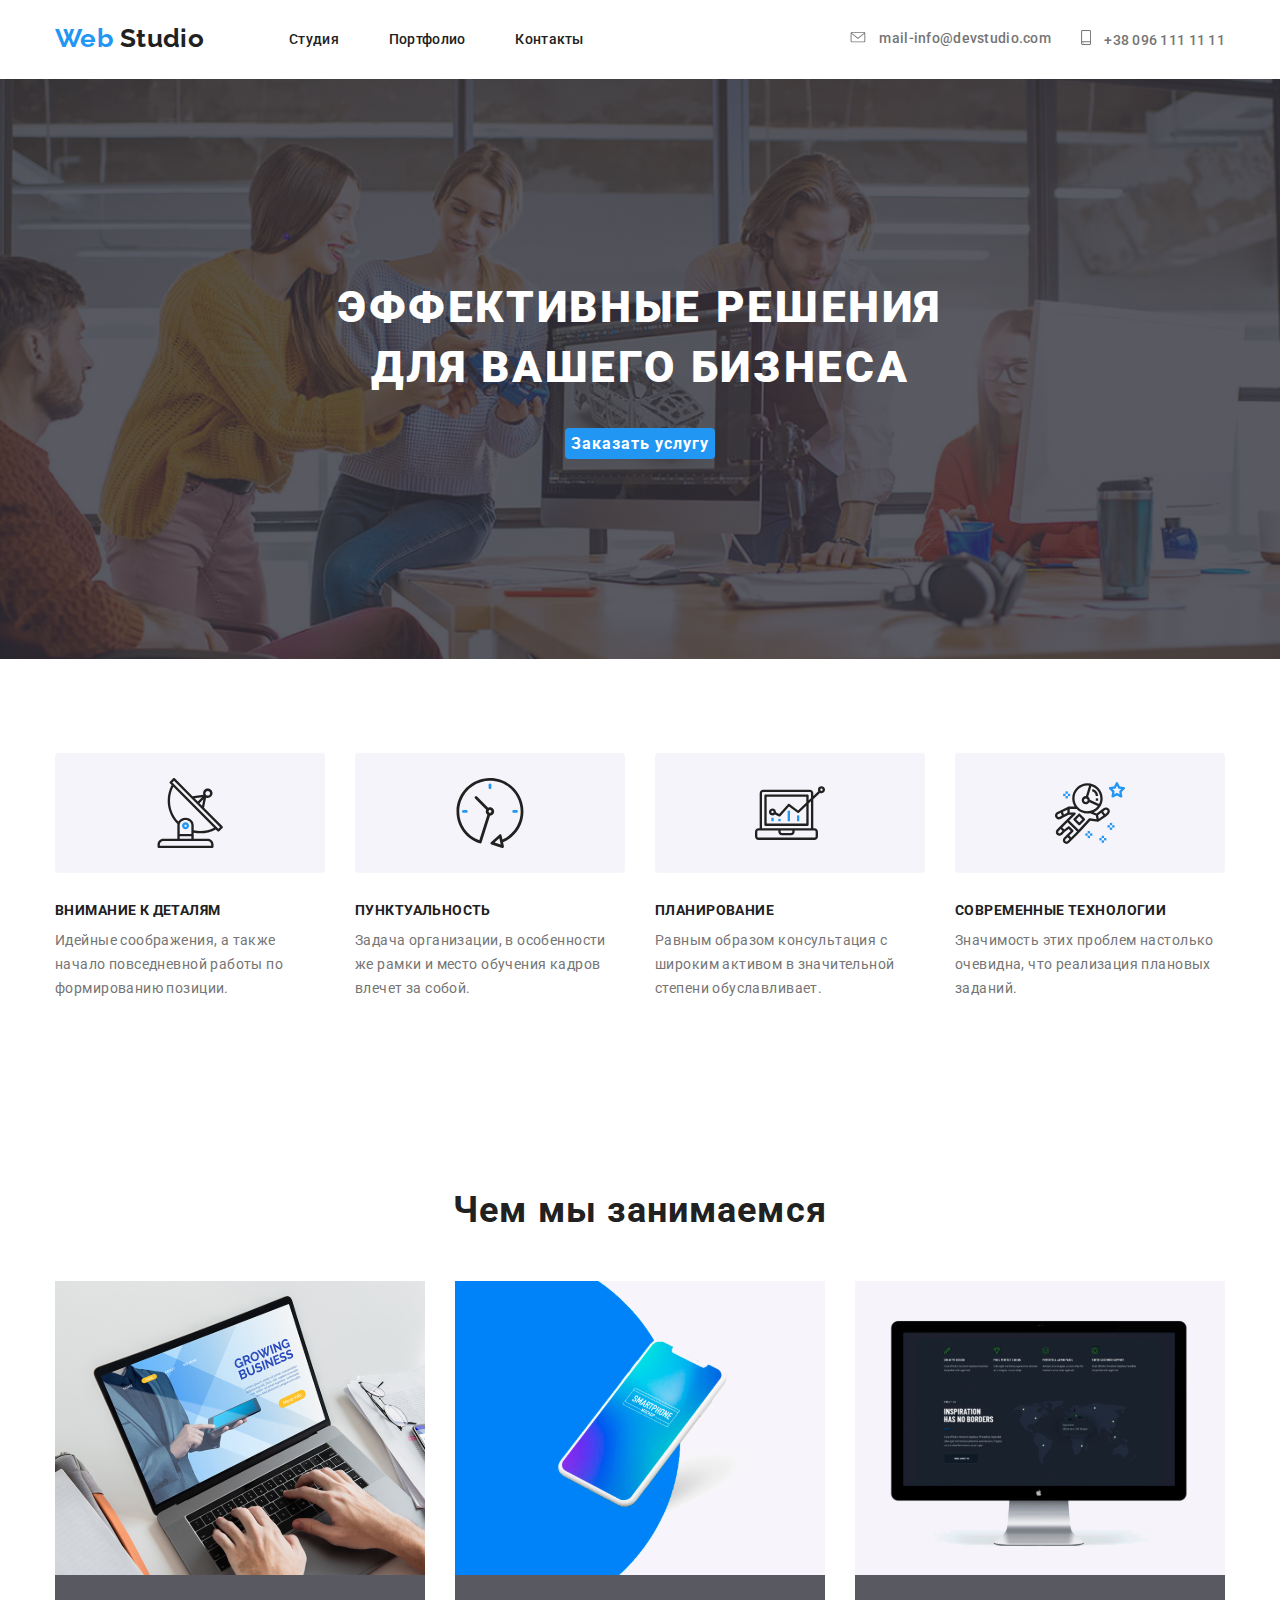
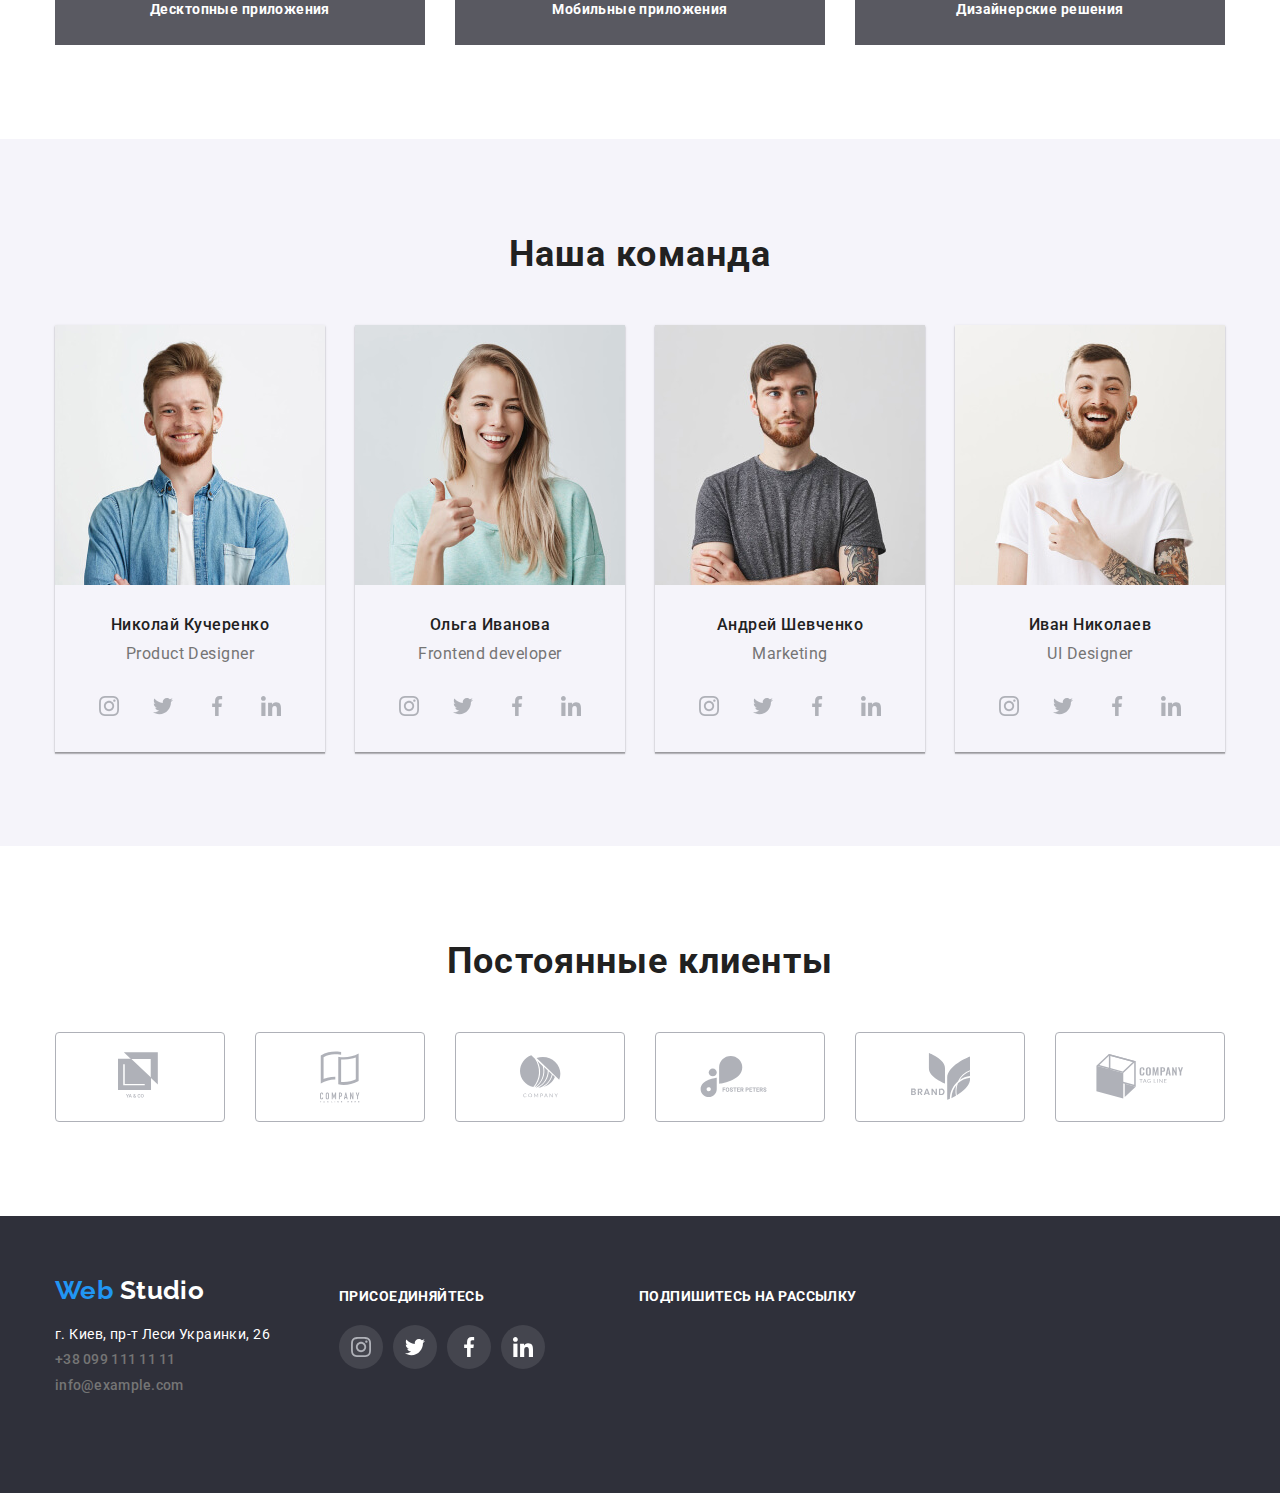
<file: index.html>
<!DOCTYPE html>
<html lang="ru">
  <head>
    <meta charset="UTF-8" />
    <meta name="viewport" content="width=device-width, initial-scale=1.0" />
    <title>homework4</title>
    <link
      href="https://fonts.googleapis.com/css2?family=Raleway:wght@700&family=Roboto:wght@400;500;700;900&display=swap"
      rel="stylesheet"
    />
    <link rel="stylesheet" href="./css/normalize.css" />
    <link rel="stylesheet" href="./css/styles.css" />
  </head>

  <body>
    <!-- shapka -->
    <!-- navigation -->
    <header class="header container">
      <nav class="nav">
        <a class="logo-header" href="./index.html" lang="en"
          ><span class="list-item-web">Web</span> Studio</a
        >
        <ul class="list-nav list">
          <li class="list-nav-item">
            <a class="list-nav-item-link" href="">Студия</a>
          </li>
          <li class="list-nav-item">
            <a href="./portfolio.html" class="list-nav-item-link">Портфолио</a>
          </li>
          <li class="list-nav-item">
            <a href="" class="list-nav-item-link">Контакты</a>
          </li>
        </ul>
        <!-- contacts -->
        <address class="adress">
          <ul class="list-adress list">
            <li class="list-adress-item">
              <a class="list-adress-item-link" href="mailto:info@devstudio.com"
                ><svg class="link-svg">
                  <use
                    href="./pictures/sprite.svg#icon-envelopehoverheader"
                  ></use>
                </svg>
                mail-info@devstudio.com</a
              >
            </li>
            <li class="list-adress-item">
              <a class="list-adress-item-link" href="tel:+380961111111"
                ><svg class="link-svg phone">
                  <use
                    href="./pictures/sprite.svg#icon-smartphone-header"
                  ></use>
                </svg>
                +38 096 111 11 11</a
              >
            </li>
          </ul>
        </address>
      </nav>
    </header>
    <main>
      <!-- hero -->
      <section class="hero">
        <div class="container">
          <h1 class="hero-title">
            Эффективные решения<br />
            для вашего бизнеса
          </h1>
          <button type="button" class="btn-service">Заказать услугу</button>
        </div>
      </section>
      <!-- about us -->
      <section class="about-us section">
        <div class="container">
          <h2 hidden>о нас</h2>
          <ul class="list-about-us list">
            <li class="list-about-us-item">
              <div class="list-about-us-img">
                <svg class="list-about-us-img-ikon">
                  <use href="./pictures/sprite.svg#icon-attention"></use>
                </svg>
              </div>
              <h3 class="about-us-title">Внимание к деталям</h3>
              <p>
                Идейные соображения, а также начало повседневной работы по
                формированию позиции.
              </p>
            </li>
            <li class="list-about-us-item">
              <div class="list-about-us-img">
                <svg class="list-about-us-img-ikon">
                  <use href="./pictures/sprite.svg#icon-punctuality"></use>
                </svg>
              </div>
              <h3 class="about-us-title">Пунктуальность</h3>
              <p>
                Задача организации, в особенности же рамки и место обучения
                кадров влечет за собой.
              </p>
            </li>
            <li class="list-about-us-item">
              <div class="list-about-us-img">
                <svg class="list-about-us-img-ikon">
                  <use href="./pictures/sprite.svg#icon-planing"></use>
                </svg>
              </div>
              <h3 class="about-us-title">Планирование</h3>
              <p>
                Равным образом консультация с широким активом в значительной
                степени обуславливает.
              </p>
            </li>
            <li class="list-about-us-item">
              <div class="list-about-us-img">
                <svg class="list-about-us-img-ikon">
                  <use href="./pictures/sprite.svg#icon-nrw-technology"></use>
                </svg>
              </div>
              <h3 class="about-us-title">Современные технологии</h3>
              <p>
                Значимость этих проблем настолько очевидна, что реализация
                плановых заданий.
              </p>
            </li>
          </ul>
        </div>
      </section>
      <!-- what we do -->
      <section class="what-we-do section">
        <div class="container">
          <h2 class="main-head-style">
            Чем мы занимаемся
          </h2>
          <ul class="what-we-do-list list">
            <li class="what-we-do-list-item">
              <img
                src="./pictures/imgwhat-we-do1.svg"
                alt="декстопные приложения"
              />
              <h3 class="what-we-do-secondary-title">Десктопные приложения</h3>
            </li>
            <li class="what-we-do-list-item">
              <img
                src="./pictures/what-we-do2.svg"
                alt="мобильные приложения"
              />
              <h3 class="what-we-do-secondary-title">Мобильные приложения</h3>
            </li>
            <li class="what-we-do-list-item">
              <img
                src="./pictures/what-we-do3.svg"
                alt="дизайнерские решения"
              />
              <h3 class="what-we-do-secondary-title">Дизайнерские решения</h3>
            </li>
          </ul>
        </div>
      </section>
      <!-- our team -->
      <section class="our-team section">
        <div class="container">
          <h2 class="main-head-style">Наша команда</h2>
          <ul class="our-team-list list">
            <li class="our-team-list-item">
              <img
                src="./pictures/николай-кучеренко.jpg"
                alt="николай кучеренко"
              />
              <h3 class="our-team-secondary-title">Николай Кучеренко</h3>
              <p lang="en">Product Designer</p>
              <ul class="our-team-list-ikon list">
                <li class="our-team-list-ikon-item">
                  <a
                    class="our-team-list-ikon-item-link"
                    href="https://instagram.com"
                  >
                    <svg class="our-team-list-ikon-item-link-svg">
                      <use href="./pictures/sprite.svg#icon-insta"></use>
                    </svg>
                  </a>
                </li>
                <li class="our-team-list-ikon-item">
                  <a
                    class="our-team-list-ikon-item-link"
                    href="https://twitter.com"
                  >
                    <svg class="our-team-list-ikon-item-link-svg">
                      <use href="./pictures/sprite.svg#icon-twitter-1"></use>
                    </svg>
                  </a>
                </li>
                <li class="our-team-list-ikon-item">
                  <a
                    class="our-team-list-ikon-item-link"
                    href="https://facebook.com"
                  >
                    <svg class="our-team-list-ikon-item-link-svg">
                      <use href="./pictures/sprite.svg#icon-facebook-1"></use>
                    </svg>
                  </a>
                </li>
                <li class="our-team-list-ikon-item">
                  <a
                    class="our-team-list-ikon-item-link"
                    href="https://linkedin.com"
                  >
                    <svg class="our-team-list-ikon-item-link-svg">
                      <use href="./pictures/sprite.svg#icon-social-IN"></use>
                    </svg>
                  </a>
                </li>
              </ul>
            </li>
            <li class="our-team-list-item">
              <img src="./pictures/ольга-иванова.jpg" alt="Ольга Иванова" />
              <h3 class="our-team-secondary-title">Ольга Иванова</h3>
              <p lang="en">Frontend developer</p>
              <ul class="our-team-list-ikon list">
                <li class="our-team-list-ikon-item">
                  <a
                    class="our-team-list-ikon-item-link"
                    href="https://instagram.com"
                  >
                    <svg class="our-team-list-ikon-item-link-svg">
                      <use href="./pictures/sprite.svg#icon-insta"></use>
                    </svg>
                  </a>
                </li>
                <li class="our-team-list-ikon-item">
                  <a
                    class="our-team-list-ikon-item-link"
                    href="https://twitter.com"
                  >
                    <svg class="our-team-list-ikon-item-link-svg">
                      <use href="./pictures/sprite.svg#icon-twitter-1"></use>
                    </svg>
                  </a>
                </li>
                <li class="our-team-list-ikon-item">
                  <a
                    class="our-team-list-ikon-item-link"
                    href="https://facebook.com"
                  >
                    <svg class="our-team-list-ikon-item-link-svg">
                      <use href="./pictures/sprite.svg#icon-facebook-1"></use>
                    </svg>
                  </a>
                </li>
                <li class="our-team-list-ikon-item">
                  <a
                    class="our-team-list-ikon-item-link"
                    href="https://linkedin.com"
                  >
                    <svg class="our-team-list-ikon-item-link-svg">
                      <use href="./pictures/sprite.svg#icon-social-IN"></use>
                    </svg>
                  </a>
                </li>
              </ul>
            </li>
            <li class="our-team-list-item">
              <img src="./pictures/андрей-шевченко.jpg" alt="андрей шевченко" />
              <h3 class="our-team-secondary-title">Aндрей Шевченко</h3>
              <p lang="en">Marketing</p>
              <ul class="our-team-list-ikon list">
                <li class="our-team-list-ikon-item">
                  <a
                    class="our-team-list-ikon-item-link"
                    href="https://instagram.com"
                  >
                    <svg class="our-team-list-ikon-item-link-svg">
                      <use href="./pictures/sprite.svg#icon-insta"></use>
                    </svg>
                  </a>
                </li>
                <li class="our-team-list-ikon-item">
                  <a
                    class="our-team-list-ikon-item-link"
                    href="https://twitter.com"
                  >
                    <svg class="our-team-list-ikon-item-link-svg">
                      <use href="./pictures/sprite.svg#icon-twitter-1"></use>
                    </svg>
                  </a>
                </li>
                <li class="our-team-list-ikon-item">
                  <a
                    class="our-team-list-ikon-item-link"
                    href="https://facebook.com"
                  >
                    <svg class="our-team-list-ikon-item-link-svg">
                      <use href="./pictures/sprite.svg#icon-facebook-1"></use>
                    </svg>
                  </a>
                </li>
                <li class="our-team-list-ikon-item">
                  <a
                    class="our-team-list-ikon-item-link"
                    href="https://linkedin.com"
                  >
                    <svg class="our-team-list-ikon-item-link-svg">
                      <use href="./pictures/sprite.svg#icon-social-IN"></use>
                    </svg>
                  </a>
                </li>
              </ul>
            </li>

            <li class="our-team-list-item">
              <img src="./pictures/иван-николаев.jpg" alt="Иван Николаев" />
              <h3 class="our-team-secondary-title">Иван Николаев</h3>
              <p>UI Designer</p>
              <ul class="our-team-list-ikon list">
                <li class="our-team-list-ikon-item">
                  <a
                    class="our-team-list-ikon-item-link"
                    href="https://instagram.com"
                  >
                    <svg class="our-team-list-ikon-item-link-svg">
                      <use href="./pictures/sprite.svg#icon-insta"></use>
                    </svg>
                  </a>
                </li>
                <li class="our-team-list-ikon-item">
                  <a
                    class="our-team-list-ikon-item-link"
                    href="https://twitter.com"
                  >
                    <svg class="our-team-list-ikon-item-link-svg">
                      <use href="./pictures/sprite.svg#icon-twitter-1"></use>
                    </svg>
                  </a>
                </li>
                <li class="our-team-list-ikon-item">
                  <a
                    class="our-team-list-ikon-item-link"
                    href="https://facebook.com"
                  >
                    <svg class="our-team-list-ikon-item-link-svg">
                      <use href="./pictures/sprite.svg#icon-facebook-1"></use>
                    </svg>
                  </a>
                </li>
                <li class="our-team-list-ikon-item">
                  <a
                    class="our-team-list-ikon-item-link"
                    href="https://linkedin.com"
                  >
                    <svg class="our-team-list-ikon-item-link-svg">
                      <use href="./pictures/sprite.svg#icon-social-IN"></use>
                    </svg>
                  </a>
                </li>
              </ul>
            </li>
          </ul>
        </div>
      </section>
      <!-- regular customers -->
      <section class="regular customers section">
        <div class="container">
          <h2 class="main-head-style">
            Постоянные клиенты
          </h2>
          <ul class="regular-customers-list list">
            <li class="regular-customers-list-item">
              <a class="regular-customers-list-item-link" href="#"
                ><svg
                  width="44px"
                  height="49px"
                  class="regular-customers-list-item-svg"
                >
                  <use href="./pictures/sprite.svg#icon-logo-one"></use></svg
              ></a>
            </li>
            <li class="regular-customers-list-item">
              <a class="regular-customers-list-item-link" href="#"
                ><svg
                  class="regular-customers-list-item-svg"
                  width="40px"
                  height="52px"
                >
                  <use href="./pictures/sprite.svg#icon-logo-two"></use></svg
              ></a>
            </li>
            <li class="regular-customers-list-item">
              <a class="regular-customers-list-item-link" href="#"
                ><svg
                  width="41px"
                  height="43px"
                  class="regular-customers-list-item-svg"
                >
                  <use href="./pictures/sprite.svg#icon-logo-three"></use></svg
              ></a>
            </li>
            <li class="regular-customers-list-item">
              <a class="regular-customers-list-item-link" href="#"
                ><svg
                  width="80px"
                  height="42px"
                  class="regular-customers-list-item-svg"
                >
                  <use href="./pictures/sprite.svg#icon-logo-four"></use></svg
              ></a>
            </li>
            <li class="regular-customers-list-item">
              <a class="regular-customers-list-item-link" href="#"
                ><svg
                  width="59px"
                  height="47px"
                  class="regular-customers-list-item-svg"
                >
                  <use href="./pictures/sprite.svg#icon-logo-five"></use></svg
              ></a>
            </li>
            <li class="regular-customers-list-item">
              <a class="regular-customers-list-item-link" href="#"
                ><svg
                  width="88px"
                  height="45px"
                  class="regular-customers-list-item-svg"
                >
                  <use href="./pictures/sprite.svg#icon-logo-six"></use></svg
              ></a>
            </li>
          </ul>
        </div>
      </section>
    </main>
    <!-- footer -->
    <footer class="footer">
      <div class="container flex-container">
        <div class="contacts">
          <a class="logo-footer" href="./index.html" lang="en"
            ><span class="list-item-web">Web</span> Studio</a
          >
          <address class="address">
            <ul class="address-list list">
              <li class="location address-list-item">
                г. Киев, пр-т Леси Украинки, 26
              </li>
              <li class="address-list-item">
                <a class="list-adress-item-link" href="tel:+380991111111"
                  >+38 099 111 11 11</a
                >
              </li>
              <li class="address-list-item">
                <a
                  class="list-adress-item-link"
                  href="mailto:info@example.com"
                  lang="en"
                >
                  info@example.com</a
                >
              </li>
            </ul>
          </address>
        </div>
        <div class="join">
          <b class="join-in head-style">Присоединяйтесь</b>
          <ul class="our-team-list-ikon list">
            <li class="our-team-list-ikon-item">
              <a
                class="our-team-list-ikon-item-link our-team-list-ikon-item-link-footer"
                href="https://instagram.com"
              >
                <svg class="our-team-list-ikon-item-link-svg">
                  <use href="./pictures/sprite.svg#icon-insta"></use>
                </svg>
              </a>
            </li>
            <li class="our-team-list-ikon-item">
              <a
                class="our-team-list-ikon-item-link our-team-list-ikon-item-link-footer"
                href="https://twitter.com"
              >
                <svg class="our-team-list-ikon-item-link-svg-footer">
                  <use href="./pictures/sprite.svg#icon-twitter-1"></use>
                </svg>
              </a>
            </li>
            <li class="our-team-list-ikon-item">
              <a
                class="our-team-list-ikon-item-link our-team-list-ikon-item-link-footer"
                href="https://facebook.com"
              >
                <svg class="our-team-list-ikon-item-link-svg-footer">
                  <use href="./pictures/sprite.svg#icon-facebook-1"></use>
                </svg>
              </a>
            </li>
            <li class="our-team-list-ikon-item">
              <a
                class="our-team-list-ikon-item-link our-team-list-ikon-item-link-footer"
                href="https://linkedin.com"
              >
                <svg class="our-team-list-ikon-item-link-svg-footer">
                  <use href="./pictures/sprite.svg#icon-social-IN"></use>
                </svg>
              </a>
            </li>
          </ul>
        </div>
        <div class="subscribe-main">
          <b class="subscribe head-style">Подпишитесь на рассылку</b>
        </div>
      </div>
    </footer>
  </body>
</html>
</file>
<file: css/styles.css>
/* fonts: Raleway bold,Roboto bold,medium,regular,black */
/* main font-Roboto bold ,
secondary font Roboto regular ,third font Roboto,
Roboto medium*/
/* bcg-color #ffffff 
bcg-icon-color #F5F4FA
footer-color #2F303A
accent-color #2196F3 
main-title-font-color #212121
secondary-title-font-color #fffff--f
text-color #757575*/
/* стили веб-студия */
html {
  box-sizing: border-box;
}
*,
*::before,
*::after {
  box-sizing: inherit;
}
.list {
  padding: 0;
  margin: 0;
  list-style: none;
}
body,
p,
h1,
h2,
h3,
b {
  margin: 0;
}
img {
  max-width: 100%;
  display: block;
}
body {
  font-family: roboto;
  font-weight: 700;
  font-size: 14px;
  letter-spacing: 0.03em;
  background-color: #ffffff;
  color: var(--main-title-font-color);
  text-decoration: none;
}
:root {
  --bcg-icon-color: #f5f4fa;
  --accent-color: #2196f3;
  --main-title-font-color: #212121;
  --secondary-title-font-color: #ffffff;
  --text-color: #757575;
  --main-font: "Roboto", sans-serif;
  --secondary-font: "Roboto" .sans-serif;
}
.container {
  width: 1200px;
  padding-left: 15px;
  padding-right: 15px;
  margin-left: auto;
  margin-right: auto;
}
.section {
  padding-top: 94px;
  padding-bottom: 94px;
}
.main-head-style {
  margin-bottom: 50px;
  text-align: center;
  font-style: normal;
  font-weight: bold;
  font-size: 36px;
  line-height: 1.17;
  letter-spacing: 0.03em;
  color: var(--main-title-font-color);
}
.head-style {
  font-style: normal;
  font-weight: bold;
  font-size: 14px;
  line-height: 1.14;
  letter-spacing: 0.03em;
  text-transform: uppercase;
  color: #fff;
}
nav {
  display: flex;
  align-items: center;
}
a {
  text-decoration: inherit;
}
/* shapka */
.logo-header {
  font-family: Raleway;
  font-style: normal;
  font-weight: 700;
  font-size: 26px;
  color: var(--main-title-font-color);
  margin-right: 85px;
  padding-top: 24px;
  padding-bottom: 25px;
}
.logo-header span,
.logo-footer span {
  color: var(--accent-color);
}
.list-nav-item-link {
  font-style: normal;
  font-weight: 500;
  font-size: 14px;
  line-height: 1.14;
  letter-spacing: 0.02em;
  color: var(--main-title-font-color);
}
.list-nav-item-link:hover::after {
  content: "";
  display: block;
  width: 100%;
  height: 4px;
  border-radius: 2px;
  background-color: var(--accent-color);
}
.list-nav a:hover,
.list-nav a:focus {
  color: var(--accent-color);
}
.list-nav {
  display: flex;
}
.list-nav-item:not(:last-child) {
  margin-right: 50px;
}
/* contacts */

.adress {
  margin-left: auto;
}
.list-adress {
  display: flex;
}
.list-adress-item {
  display: flex;
  align-items: center;
}
.list-adress-item + .list-adress-item {
  margin-left: 30px;
}
.list-adress-item-link {
  font-style: normal;
  font-weight: 500;
  font-size: 14px;
  line-height: 1.14;
  letter-spacing: 0.02em;
  color: var(--text-color);
}
.list-adress-item-link:hover,
.list-adress-item-link:focus {
  color: var(--accent-color);
}

.list-adress-item-link:hover svg,
.list-adress-item-link:focus svg {
  fill: var(--accent-color);
}

.link-svg {
  width: 16px;
  height: 11px;
  margin-right: 10px;
  fill: var(--text-color);
}
.phone {
  width: 10px;
  height: 15px;
  margin-right: 10px;
}
/* hero */
.hero {
  margin: auto;
  max-width: 1600px;
  text-align: center;
  padding-top: 199px;
  padding-bottom: 200px;
  background-image: linear-gradient(
      to right,
      rgba(47, 48, 58, 0.8),
      rgba(47, 48, 58, 0.8)
    ),
    url(../pictures/Header.jpg);
  background-repeat: no-repeat;
  background-position: center;
  background-size: cover;
  text-align: center;
  background-color: var(--primary-text-color);
}
.hero-title {
  margin-bottom: 30px;
  font-style: normal;
  font-weight: 900;
  font-size: 44px;
  line-height: 1.36;
  letter-spacing: 0.06em;
  text-transform: uppercase;
  color: var(--secondary-title-font-color);
}
.btn-service {
  border-radius: 4px;
  border: none;
  font-style: normal;
  font-weight: bold;
  font-size: 16px;
  line-height: 1.87;
  letter-spacing: 0.06em;
  color: var(--secondary-title-font-color);
  background-color: var(--accent-color);
  cursor: pointer;
}
/* about us */
.list-about-us {
  display: flex;
}
.list-about-us-item:not(:last-child) {
  margin-right: 30px;
}
.list-about-us-img {
  width: 270px;
  height: 120px;
  padding: 25px 100px;
  background: #f5f4fa;
  border-radius: 4px;
  margin-bottom: 30px;
}
.list-about-us-img-ikon {
  display: inline-flex;
  align-items: center;
  justify-items: center;
  width: 70px;
  height: 70px;
}
.about-us-title {
  margin-bottom: 10px;
  font-style: normal;
  font-weight: bold;
  font-size: 14px;
  line-height: 1.14;
  letter-spacing: 0.03em;
  color: var(--main-title-font-color);
  text-transform: uppercase;
}
.list-about-us p {
  font-style: normal;
  font-weight: normal;
  font-size: 14px;
  line-height: 1.71;
  letter-spacing: 0.03em;
  color: var(--text-color);
}
.list-about-us li {
  width: 270px;
}

/* what we do */
.what-we-do-list {
  display: flex;
}
.what-we-do-secondary-title {
  width: 370px;
  height: 70px;
  padding: 27px;
  text-align: center;
  font-style: normal;
  font-weight: bold;
  font-size: 14px;
  line-height: 1.14;
  letter-spacing: 0.03em;
  color: var(--secondary-title-font-color);
  background: rgba(47, 48, 58, 0.8);
}
.what-we-do-list-item {
  width: 370px;
}
.what-we-do-list-item:not(:last-child) {
  margin-right: 30px;
}
/* our team */
.our-team {
  background: #f5f4fa;
}
.our-team-list {
  display: flex;
  align-items: center;
}
.our-team-list-item:not(:last-child) {
  margin-right: 30px;
}

.our-team-secondary-title {
  margin-top: 30px;
  margin-bottom: 10px;
  font-style: normal;
  font-weight: 500;
  font-size: 16px;
  line-height: 1.19;
  letter-spacing: 0.03em;
  text-align: center;
  color: var(--main-title-font-color);
}
.our-team p {
  margin-bottom: 16px;
  font-style: normal;
  font-weight: normal;
  font-size: 16px;
  line-height: 1.19;
  letter-spacing: 0.03em;
  text-align: center;
  color: var(--text-color);
}
.our-team-list > li {
  width: 270px;
  box-shadow: 0px 2px 1px rgba(0, 0, 0, 0.2), 0px 1px 1px rgba(0, 0, 0, 0.14),
    0px 1px 3px rgba(0, 0, 0, 0.12);
}
.our-team-list-ikon {
  display: flex;
  align-items: center;
  justify-content: center;
  padding-bottom: 24px;
}
.our-team-list-ikon-item-link {
  display: block;
  display: flex;
  align-items: center;
  justify-content: center;
  width: 44px;
  height: 44px;
  border-radius: 50%;
}
.our-team-list-ikon-item-link:hover,
.our-team-list-ikon-item-link:focus {
  background-color: var(--accent-color);
}
.our-team-list-ikon-item-link:hover svg,
.our-team-list-ikon-item-link:focus svg {
  fill: var(--secondary-title-font-color);
}
.our-team-list-ikon-item-link-svg {
  width: 20px;
  height: 20px;
  fill: #afb1b8;
}
.our-team-list-ikon-item-link-svg:hover,
.our-team-list-ikon-item-link-svg:focus {
  fill: #ffffff;
}
.our-team-list-ikon-item:not(:last-child) {
  margin-right: 10px;
}
.our-projects-list-item {
  border: 1px solid #eeeeee;
}
.our-projects-list-item:hover {
  box-shadow: 1px 4px 6px rgba(0, 0, 0, 0.16), 0px 4px 4px rgba(0, 0, 0, 0.06),
    0px 1px 1px rgba(0, 0, 0, 0.12);
}
/* regular customers */
.regular-customers {
  font-style: normal;
  font-weight: bold;
  font-size: 36px;
  line-height: 1.17;
  letter-spacing: 0.03em;
  color: var(--main-title-font-color);
}
.regular-customers-list {
  display: flex;
}
.regular-customers-list-item {
  display: flex;
  align-items: center;
  justify-content: center;
}
.regular-customers-list-item-link {
  display: flex;
  align-items: center;
  justify-content: center;
  width: 170px;
  height: 90px;
  border: 1px solid #afb1b8;
  border-radius: 4px;
}

.regular-customers-list-item:not(:last-child) {
  margin-right: 30px;
}
.regular-customers-list-item-link {
  fill: #afb1b8;
  color: #afb1b8;
}
.regular-customers-list-item-link:hover {
  color: var(--accent-color);
  fill: var(--accent-color);
  border: 1px solid var(--accent-color);
}
/* footer */
.footer {
  background: #2f303a;
}
.flex-container {
  display: flex;
}
.contacts {
  margin-right: 69px;
  padding-top: 60px;
  padding-bottom: 60px;
}
.join {
  margin-right: 94px;
  padding-top: 72px;
  padding-bottom: 100px;
}
.logo-footer {
  font-family: Raleway;
  font-style: normal;
  font-weight: 700;
  font-size: 26px;
  color: var(--secondary-title-font-color);
}
.footer-container > a {
  color: var(--secondary-title-font-color);
}
.address {
  margin-top: 20px;
  font-style: normal;
  font-weight: normal;
  font-size: 14px;
  line-height: 1.21;
  color: var(--secondary-title-font-color);
}
.address-list-item:not(:last-child) {
  margin-bottom: 9px;
}
.footer-container-item {
  margin-left: 94px;
  font-style: normal;
  font-weight: bold;
  font-size: 14px;
  line-height: 1.71;
  letter-spacing: 0.03em;
  color: var(--secondary-title-font-color);
}
.our-team-list-ikon {
  margin-top: 20px;
}
.our-team-list-ikon-item-link-footer {
  display: block;
  display: flex;
  align-items: center;
  justify-content: center;
  width: 44px;
  height: 44px;
  border-radius: 50%;
  background: rgba(255, 255, 255, 0.1);
}
.our-team-list-ikon-item-link-svg-footer {
  width: 20px;
  height: 20px;
  fill: var(--secondary-title-font-color);
}
.subscribe-main {
  padding-top: 72px;
  padding-bottom: 94px;
}
/* стилизация страницы портфолио */
/* filter list */
/* our projects */
.filter {
  margin-bottom: 34px;
}
.filter-list-btns {
  display: flex;
  justify-content: center;
}
.filter-btns-item {
  font-style: normal;
  font-weight: 500;
  font-size: 16px;
  line-height: 1.62;
  letter-spacing: 0.03em;
  background-color: var(--bcg-icon-color);
  border: none;
  border-radius: 4px;
}

.filter-list-btns-item:not(:last-child) {
  margin-right: 8px;
}
.filter-btns-item:hover,
.filter-btns-item:focus {
  background-color: var(--accent-color);
  box-shadow: 0px 2px 2px rgba(0, 0, 0, 0.12), 0px 1px 2px rgba(0, 0, 0, 0.08),
    0px 3px 1px rgba(0, 0, 0, 0.1);
  color: var(--bcg-icon-color);
  border-radius: 4px;
  border: none;
}
/* our projects */
.techno {
  font-style: normal;
  font-weight: normal;
  font-size: 18px;
  line-height: 1.55;
  letter-spacing: 0.03em;
  color: rgb(35, 35, 39);
}
.title-techno {
  font-style: normal;
  font-weight: bold;
  font-size: 18px;
  line-height: 2;
  letter-spacing: 0.06em;
  color: var(--main-title-font-color);
}
.category {
  font-style: normal;
  font-weight: normal;
  font-size: 16px;
  line-height: 1.87;
  letter-spacing: 0.03em;
  color: var(--text-color);
}
.our-projects {
  display: flex;
  flex-wrap: wrap;
  padding-bottom: 94px;
}
.our-projects-list-item {
  width: 370px;
  margin-right: 30px;
  margin-bottom: 30px;
}
.our-projects-list-item:nth-child(3n) {
  margin-right: 0;
}
.our-projects-list-item:nth-last-child(-n + 3) {
  margin-bottom: 0;
}
.title-techno {
  margin-bottom: 4px;
}
</file>
